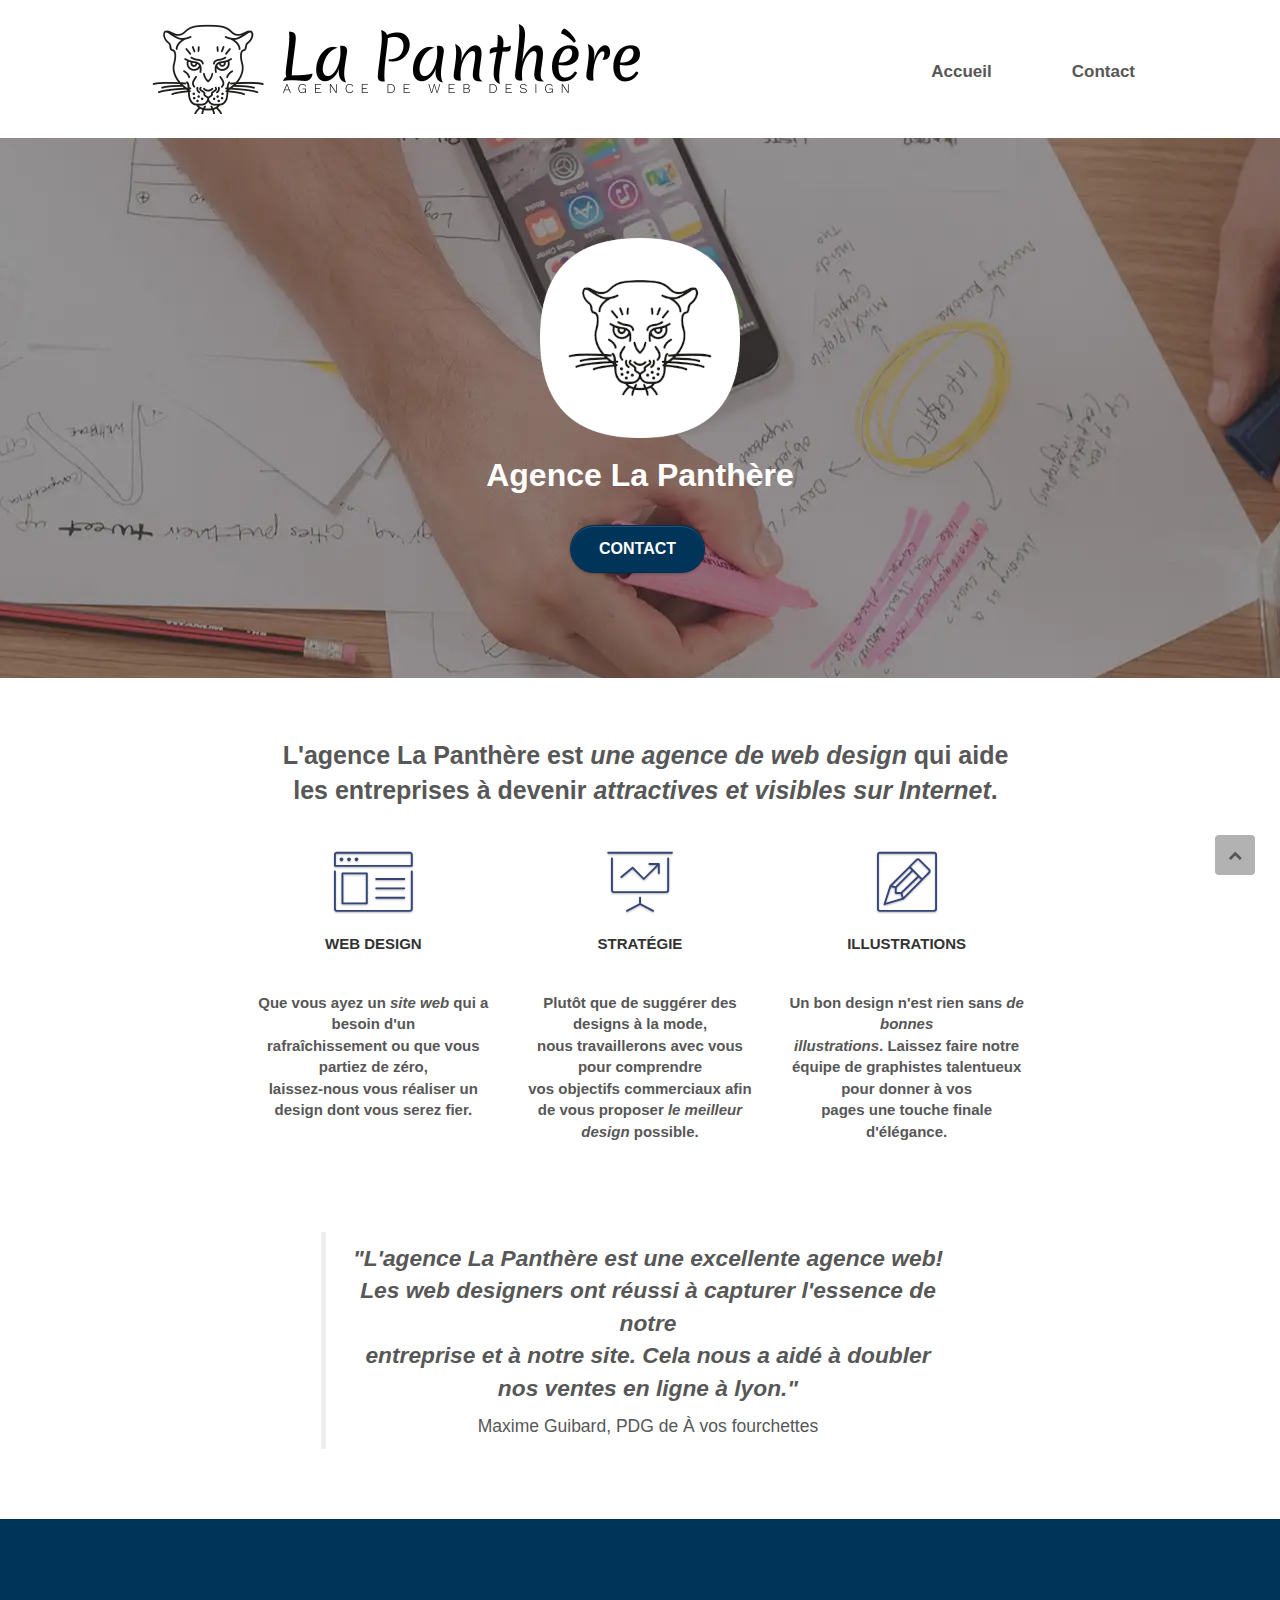
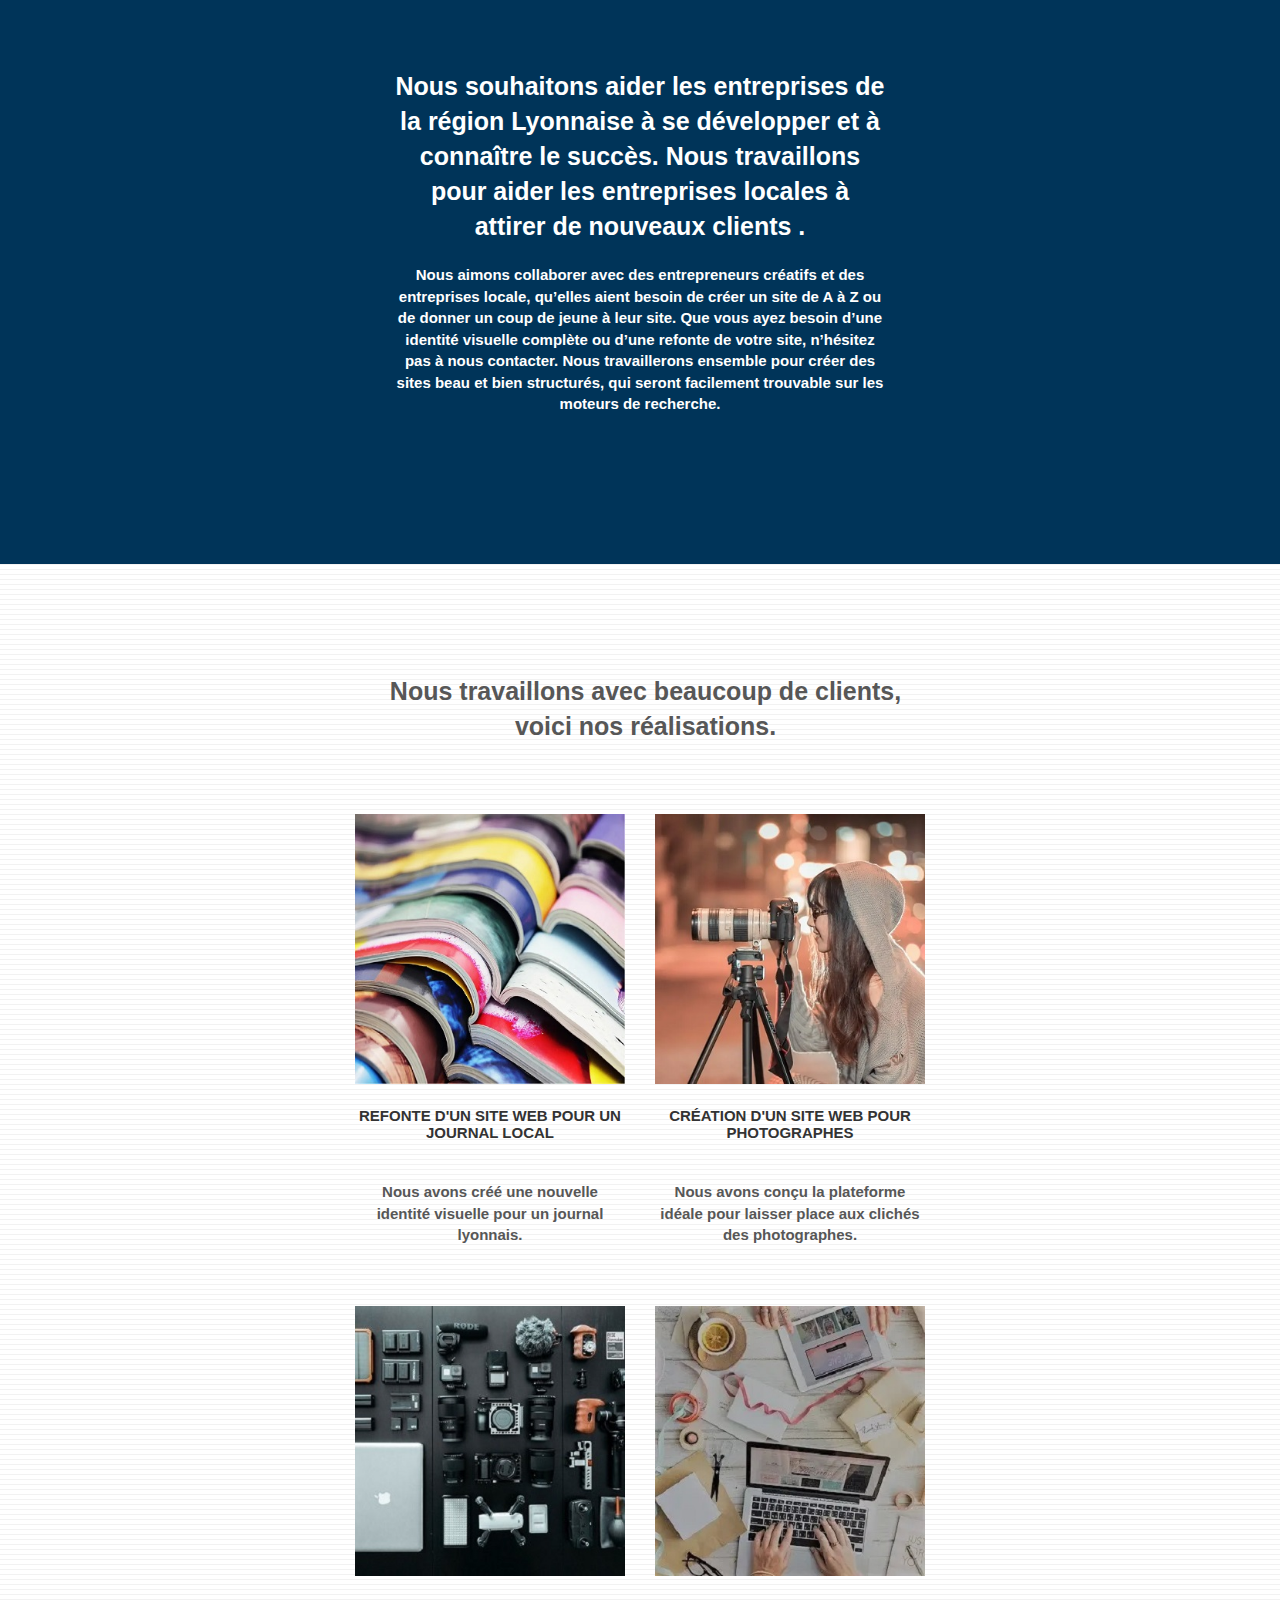
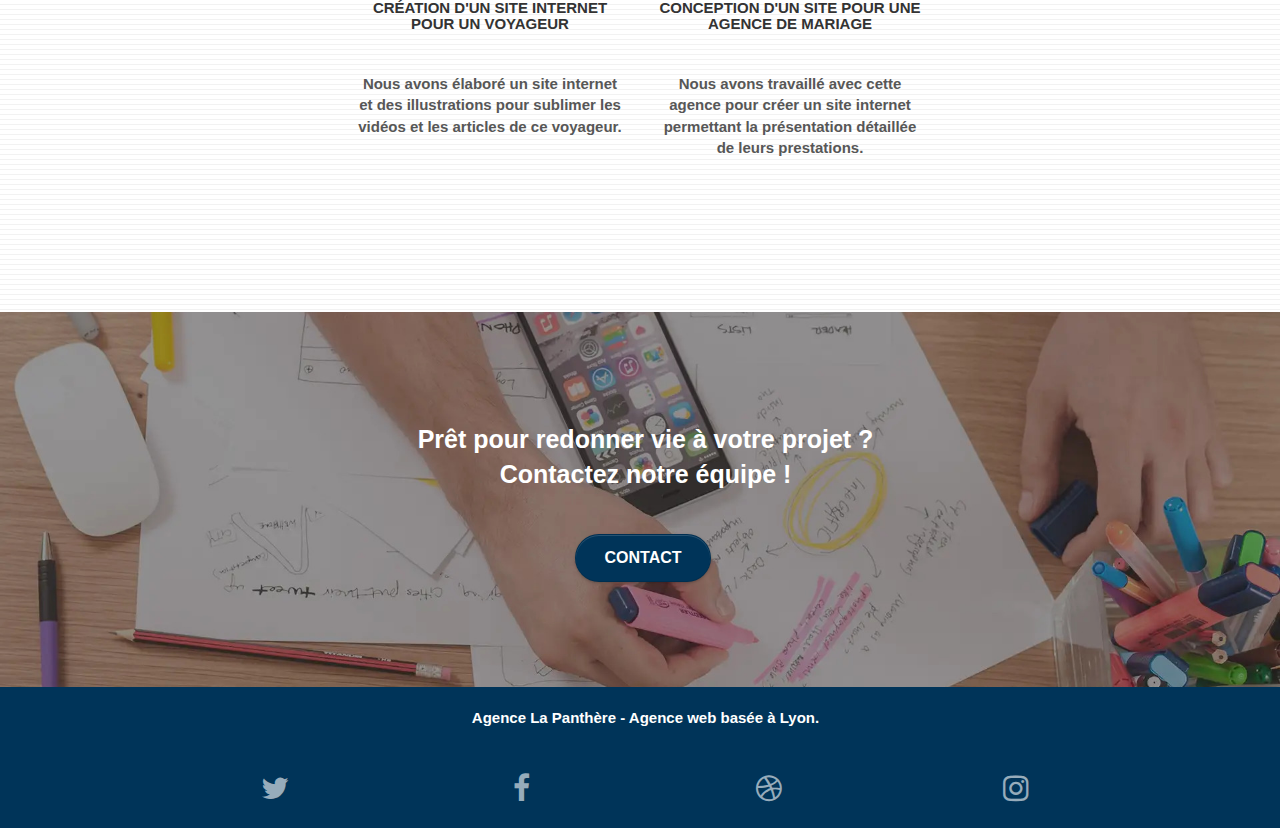
<file: index.html>
<!doctype html>
<html lang="fr">
<!-- modified: "default"->"fr" -->
<head>
    <meta charset="utf-8">
    <meta name="robots" content="index, follow" />
    <!--adding meta tag "robots"-->
    <meta name="description" content="La Panthère Agence, communication seo et création site internet responsive à Lyon. Démarquez vous avec une communications digitale différente mais réussi/">
    <meta name="viewport" content="width=device-width, initial-scale=1.0, viewport-fit=cover"/>
    <link rel="shortcut icon" type="image/png" href="favicon.jpg"/>
    
	<link rel="canonical" href="https://zaynakaadan.github.io/zaynakaadan_04_01032022/index.html" />
	<!--adding link canonical-->
	<link rel="stylesheet" type="text/css" href="./css/bootstrap.css"/>
	<link rel="stylesheet" type="text/css" href="style.css"/>
	<link rel="stylesheet" type="text/css" href="./css/font-awesome.css"/>
	<link rel="stylesheet" type="text/css" href="./css/et-line.css"/>
	
    
	<script src="./js/jquery-2.1.0.js"></script>
	<script src="./js/bootstrap.js"></script>
	<script src="./js/blocs.js"></script>
	<script src="./js/jquery.touchSwipe.js" defer></script>
	<script src="./js/gmaps.js"></script>

    <title>La Panthère Agence - Entreprise de web design à Lyon</title>
    <!--modifing the page title-->
    
<!-- Analytics -->
 
<!-- Analytics END -->
    
</head>
<body>
<!-- Principal conteneur -->
<div class="page-container">
    
<!-- Header -->
<header class="bloc bgc-white l-bloc " id="bloc-0">
	<div class="container bloc-sm">

		<nav class="navbar row">
			<div class="navbar-header">
				<a class="navbar-brand" href="index.html"><img src="img/agence-la-panthere-monochrome.png" alt="Logo de la panthere agence, agence de web design à Lyon" title="Retour à l'accueil" /></a>
				<button id="nav-toggle" type="button" class="ui-navbar-toggle navbar-toggle" data-toggle="collapse" data-target=".navbar-1">
					<span class="sr-only">Toggle navigation</span><span class="icon-bar"></span><span class="icon-bar"></span><span class="icon-bar"></span>
				</button>
			</div>
			<div class="collapse navbar-collapse navbar-1 special-dropdown-nav">
				<ul class="site-navigation nav navbar-nav">
					<li>
						<a href="index.html" aria-label="page d'accueil" >Accueil</a>
					</li>
					<li>
					
					
						<a href="contact.html" aria-label="page contact">Contact</a>
					</li>
				</ul>
			</div>
		</nav>
	</div>
</header>
<!-- bloc-0 END -->

<!-- Section presentation -->
<section class="bloc bgc-dark-slate-blue bg-banniere d-bloc bg-t-edge bloc-bg-texture texture-paper b-parallax" id="bloc-1-hero">
	<div class="container bloc-lg">
		<div class="row tight-width-whitespace">
			<div class="col-sm-12">
				<img src="img/logo.png" class="center-block image-resize-mode"  alt="Logo de La Panthère agence" />
				<h1 class="text-center hero-bloc-text tc-white ">
					Agence La Panthère
				</h1>
				<div class="text-center">
					<a href="contact.html" aria-label="rejoindre la page contact" class="btn btn-lg btn-clean btn-rd cta-hero btn-atomic-tangerine" id="cta-hero">Contact</a>
				</div>
			</div>
		</div>
	</div>
</section>
<!-- section presentation END -->

<!-- Section services -->
<section class="bloc bgc-white l-bloc" id="bloc-2-services">
	<div class="container bloc-md">
		<div class="row">
			<div class="col-sm-12 text-center">
				<h2 class="mg-md text-center" >L'agence La Panthère est<em> une agence de web design</em> qui aide<br> les entreprises à devenir <em>attractives et visibles sur Internet</em>.</h2>
			</div>
		</div>
		<div class="row voffset-lg med-width-whitespace">
			<div class="col-sm-4">
				<div class="text-center">
					<span class="et-icon-browser sm-shadow icon-dark-slate-blue icons icon-lg"></span>
				</div>
				<h3 class="mg-md text-center">
					Web design
				</h3>
				<p class="text-center ">
					Que vous ayez un<em> site web </em>qui a besoin d'un<br> rafraîchissement ou que vous partiez de zéro,<br> laissez-nous vous réaliser un design dont vous serez fier.
				</p>
			</div>
			<div class="col-sm-4">
				<div class="text-center">
					<span class="et-icon-presentation sm-shadow icon-dark-slate-blue icons icon-lg"></span>
				</div>
				<h3 class="mg-md text-center">
					Stratégie
				</h3>
				<p class="text-center ">
					Plutôt que de suggérer des designs à la mode,<br> nous travaillerons avec vous pour comprendre<br> vos objectifs commerciaux afin de vous proposer<em> le meilleur design</em> possible.
				</p>
			</div>
			<div class="col-sm-4">
				<div class="text-center">
					<span class="et-icon-edit sm-shadow icon-dark-slate-blue icons icon-lg"></span>
				</div>
				<h3 class="mg-md text-center">
					Illustrations
				</h3>
				<p class="text-center ">
					Un bon design n'est rien sans<em> de bonnes<br> illustrations</em>. Laissez faire notre équipe de graphistes talentueux pour donner à vos<br> pages une touche finale d'élégance.
				</p>
			</div>
		</div>
		<div class="row voffset-lg voffset">
			<div class="col-xs-12 col-md-8 col-md-offset-2 text-center">
				<blockquote> 
					<!--Modification:Citation en image-blockquote-->
					<p id="citation-text">
						"L'agence La Panthère est une excellente agence web! Les web designers ont réussi à capturer l'essence de notre <br>entreprise et à notre site. Cela nous a aidé à doubler nos ventes en ligne à lyon."
					</p>
					<cite id="citation-auteur">Maxime Guibard, PDG de À vos fourchettes</cite>
				</blockquote>

			</div>
		</div>
	</div>
</section>
<!-- section services END -->

<!-- Section Description -->
<section class="bloc tc-white bgc-atomic-tangerine bg-presentation d-bloc bloc-bg-texture texture-paper b-parallax" id="bloc-3-what-i-do">
	<div class="container bloc-lg">
		<div class="row tight-width-whitespace black-background">
			<div class="col-sm-12">
				<h2 class="mg-md text-center tc-white">
					Nous souhaitons aider les entreprises de la région Lyonnaise à se développer et à connaître le succès. Nous travaillons pour aider les entreprises locales à attirer de nouveaux clients .<br>
				</h2>
				<p class="text-center white">
					Nous aimons collaborer avec des entrepreneurs créatifs et des entreprises locale, qu’elles aient besoin de créer un site de A à Z ou de donner un coup de jeune à leur site. Que vous ayez besoin d’une identité visuelle complète ou d’une refonte de votre site, n’hésitez pas à nous contacter. Nous travaillerons ensemble pour créer des sites beau et bien structurés, qui seront facilement trouvable sur les moteurs de recherche.
				</p>
			</div>
		</div>
	</div>
</section>
<!-- Section Description END -->

<!--section portfolio -->
<section class="bloc bgc-white bg-lines-h2-bg bg-repeat l-bloc" id="bloc-4-portfolio">
	<div class="container bloc-lg">
		<div class="row">
			<div class="col-sm-12 text-center">
				<h2 class="mg-md text-center">
					Nous travaillons avec beaucoup de clients,<br> voici nos réalisations.
				</h2>
			</div>
		</div>
		<div class="row tight-width-whitespace portfolio-row">
			<div class="col-sm-6">
				<a href="#" data-lightbox="img/1.jpg" data-gallery-id="gallery-1" data-caption="Refonte d'un site web pour un journal local" data-frame="snapshot-lb"><img src="img/1.jpg" alt="Refonte d'un site web pour un journal local" title="image refonte web" class="img-responsive portfolio-thumb" /></a>
				<h3 class="mg-md text-center">
					Refonte d'un site web pour un journal local
				</h3>
				<p class="text-center">
					Nous avons créé une nouvelle identité visuelle pour un journal lyonnais.
				</p>
			</div>
			<div class="col-sm-6">
				<a href="#" data-lightbox="img/2.jpg" data-gallery-id="gallery-1" data-caption="Création d'un site web pour photographes" data-frame="snapshot-lb"><img src="img/2.jpg" class="img-responsive portfolio-thumb" alt="Création d'un site web pour photographes" title="image creation site web" /></a>
				<h3 class="mg-md text-center">
					Création d'un site web pour photographes
				</h3>
				<p class="text-center">
					Nous avons conçu la plateforme idéale pour laisser place aux clichés des photographes.
				</p>
			</div>
		</div>
		<div class="row tight-width-whitespace portfolio-row">
			<div class="col-sm-6">
				<a href="#" data-lightbox="img/3.jpg" data-gallery-id="gallery-1" data-caption="Création d'un site internet pour un voyageur" data-frame="snapshot-lb"><img src="img/3.jpg" class="img-responsive portfolio-thumb" alt="Création d'un site web pour voyageur" title="image creation site voyageur"/></a>
				<h3 class="mg-md text-center">
					Création d'un site internet pour un voyageur
				</h3>
				<p class="text-center">
					Nous avons élaboré un site internet et des illustrations pour sublimer les vidéos et les articles de ce voyageur.
				</p>
			</div>
			<div class="col-sm-6">
				<a href="#" data-lightbox="img/4.jpg" data-gallery-id="gallery-1" data-caption="Conception d'un site pour une agence de mariage" data-frame="snapshot-lb"><img src="img/4.jpg" class="img-responsive portfolio-thumb" alt="Création d'un site web pour agence de mariage" title="image conception site"/></a>
				<h3 class="mg-md text-center">
					Conception d'un site pour une agence de mariage
				</h3>
				<p class="text-center">
					Nous avons travaillé avec cette agence pour créer un site internet permettant la présentation détaillée de leurs prestations.
				</p>
			</div>
		</div>
	</div>
</section>
<!-- section portfolio END -->

<!-- section Contact -->
<section class="bloc bgc-dark-slate-blue bg-banniere d-bloc bloc-bg-texture texture-paper" id="bloc-5-cta">
	<div class="container bloc-lg">
		<div class="row">
			<h2 class="mg-md text-center tc-white">
				Prêt pour redonner vie à votre projet ?<br>Contactez notre équipe !
			</h2>
			<div class="col-sm-12 text-center">
				<a href="contact.html" class="btn btn-atomic-tangerine btn-clean btn-rd btn-lg cta-hero" aria-label="Aller sur la page Contact">Contact</a>
			</div>
		</div>
	</div>
</section>
<!-- section Contact END -->
<!-- ScrollToTop Button -->
<a href="#" aria-label="scroll" class="bloc-button btn btn-d scrollToTop showScrollTop" onclick="scrollToTarget('1')"><span class="fa fa-chevron-up"></span></a>
<!-- ScrollToTop Button END-->
<!-- Footer - bloc-8 -->
<footer class="bloc bgc-atomic-tangerine d-bloc" id="bloc-8">
	<div class="container bloc-sm">
		<div class="row">
			<div class="col-sm-12">
				<p class="text-center white">
					Agence La Panthère - Agence web basée à Lyon.<br>
				</p>
				<div class="row row-no-gutters social-content">
					<div class="col-sm-3">
						<div class="text-center">
							<a class="social" aria-label="Lien vers Twitter" href="https://twitter.com/?lang=fr"><i class="fa fa-twitter icon-md"></i></a>
						</div>
					</div>
					<div class="col-sm-3">
						<div class="text-center">
							<a class="social" aria-label="Lien vers Facebook" href="https://www.facebook.com/"><i class="fa fa-facebook icon-md"></i></a>
						</div>
					</div>
					<div class="col-sm-3">
						<div class="text-center">
							<a class="social" aria-label="Lien vers Dribble" href="https://dribbble.com/"><i class="fa fa-dribbble icon-md"></i></a>
						</div>
					</div>
					<div class="col-sm-3">
						<div class="text-center">
							<a class="social" aria-label="Lien vers Instagram" href="https://www.instagram.com/?hl=fr"><i class="fa fa-instagram icon-md"></i></a>
						</div>
					</div>
				</div>
			</div>
		</div>
	</div>
</footer>
<!-- Footer - bloc-8 END -->

</div>
<!-- Principal conteneur END -->
    

</body>
</html>
</file>
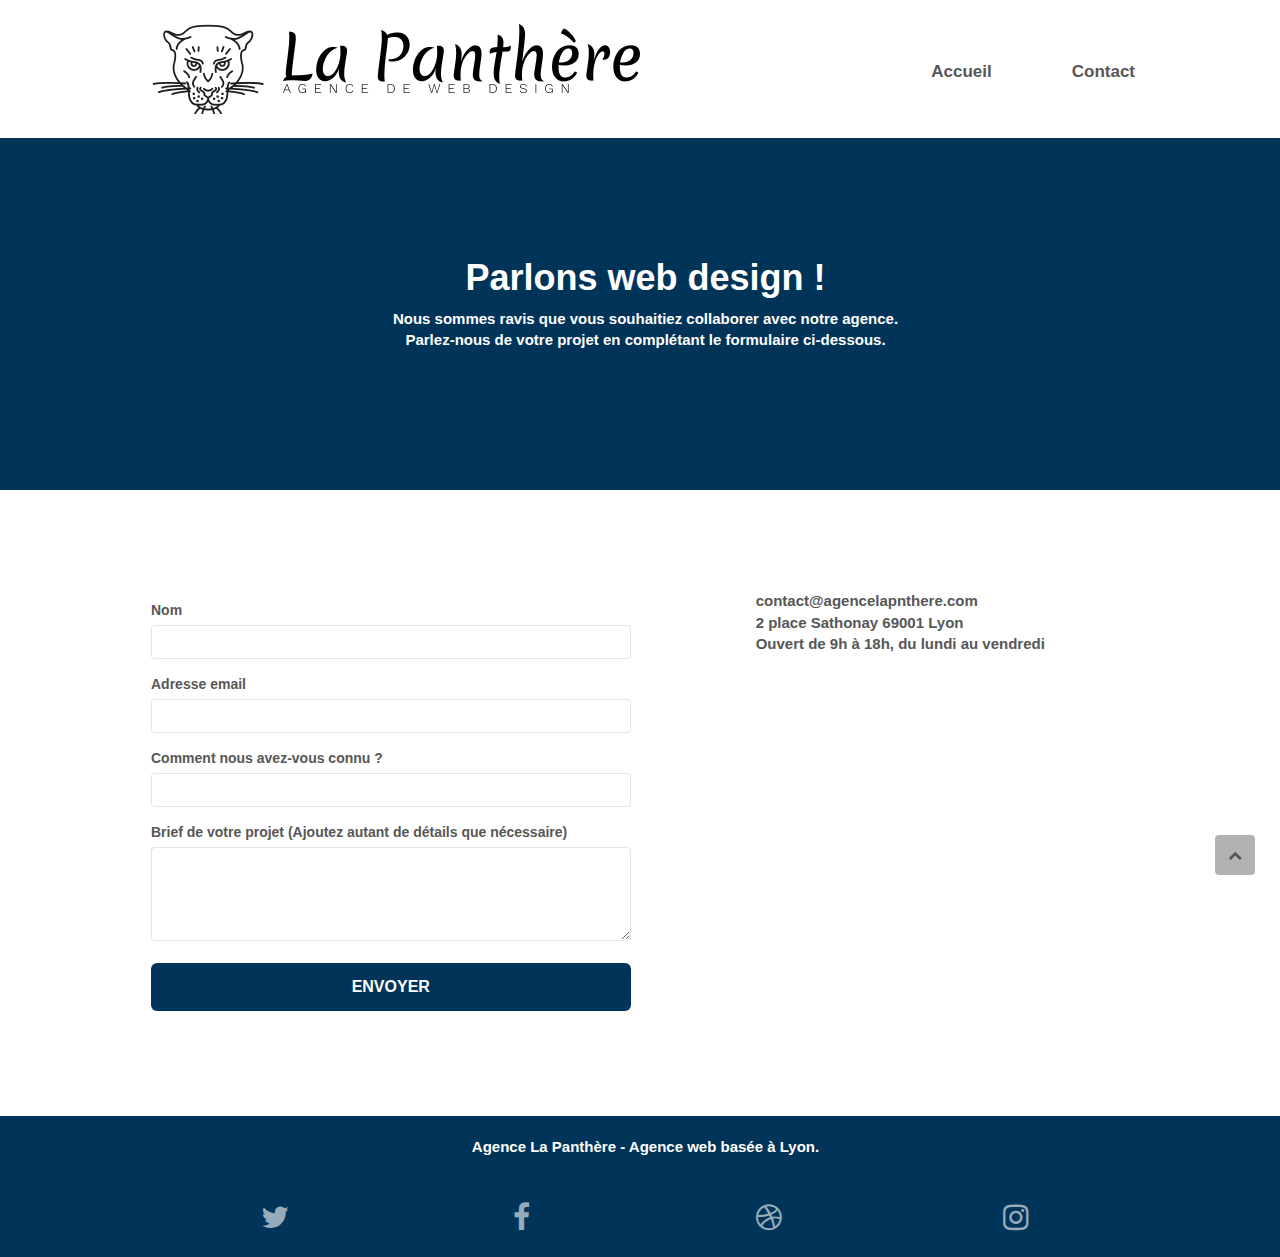
<file: contact.html>
<!doctype html>
<html lang="fr">
<head>
    <meta charset="utf-8">
    <meta name="robots" content="index, follow" />
    <!--adding meta tag "robots"-->
    <meta name="description" content="Agence La Panthère, pour toute question sur notre agence ou devis pour une refonte web design de votre site, contactez-nous et retrouvez-nous sur vos réseaux sociaux favoris.">
    <meta name="viewport" content="width=device-width, initial-scale=1.0, viewport-fit=cover"/>
    <link rel="shortcut icon" type="image/png" href="favicon.jpg">
    
	<link rel="canonical" href="https://zaynakaadan.github.io/zaynakaadan_04_01032022/index.html" />
	<!--adding link canonical-->
	<link rel="stylesheet" type="text/css" href="./css/bootstrap.css"/>
	<link rel="stylesheet" type="text/css" href="style.css"/>
	<link rel="stylesheet" type="text/css" href="./css/font-awesome.css"/>
	<link rel="stylesheet" type="text/css" href="./css/et-line.css"/>
	
    
	<script src="./js/jquery-2.1.0.js"></script>
	<script src="./js/bootstrap.js"></script>
	<script src="./js/blocs.js"></script>
	<script src="./js/jqBootstrapValidation.js"></script>
	<script src="./js/formHandler.js"></script>
    <title>Agence La Panthère - Contact</title>

    
<!-- Analytics -->
 
<!-- Analytics END -->
    
</head>
<body>
<!-- Principal conteneur -->
<div class="page-container">
    
<!-- Header -->
<header class="bloc bgc-white l-bloc " id="bloc-0">
	<div class="container bloc-sm">
		<nav class="navbar row">
			<div class="navbar-header">
				<a class="navbar-brand" href="index.html"><img src="img/agence-la-panthere-monochrome.png" alt="Logo de la Panthère agence, agence de web design à Lyon" title="Retour à l'accueil" ></a>
				<button id="nav-toggle" type="button" class="ui-navbar-toggle navbar-toggle" data-toggle="collapse" data-target=".navbar-1">
					<span class="sr-only">Toggle navigation</span><span class="icon-bar"></span><span class="icon-bar"></span><span class="icon-bar"></span>
				</button>
			</div>
			<div class="collapse navbar-collapse navbar-1 special-dropdown-nav">
				<ul class="site-navigation nav navbar-nav">
					<li>
						<a href="index.html" aria-label="lien vers la page d'accueil" title="page d'accueil" >Accueil</a>
					</li>
					<li>
						<a href="contact.html" aria-label="lien vers la page de contact" title="page de contact">Contact</a>
					</li>
					
				</ul>
			</div>
		</nav>
	</div>
</header>
<!-- Header END -->

<!-- Section contact -->
<div class="bloc bg-dots-bg bg-repeat bgc-atomic-tangerine d-bloc bloc-bg-texture texture-paper" id="bloc-6">
	<div class="container bloc-lg">
		<div class="row">
			<div class="col-sm-12">
				<h1 class="text-center hero-bloc-text tc-white">
					Parlons web design !
				</h1>
				<p class="text-center mg-lg tc-white">
					Nous sommes ravis que vous souhaitiez collaborer avec notre agence.<br>
					Parlez-nous de votre projet en complétant le formulaire ci-dessous.
				</p>
			</div>
		</div>
	</div>
</div>
<!-- Section contact END -->

<!--Section Formulaire -->
<div class="bloc bgc-white l-bloc" id="bloc-7">
	<div class="container bloc-lg">
		
		<div class="row">
			<div class="col-sm-6">
				<form id="form_1" novalidate> 
					<div class="form-group" role="group" aria-labelledby="coordonnees" >
						<p id="coordonnees"></p>
						<label for ="name">
							Nom
						</label>
						<input id="name" class="form-control" aria-required="true" aria-label="entrez votre nom" />
					</div>
					<div class="form-group">
						<label for="email">
							Adresse email
						</label>
						<input id="email" class="form-control" type="email" aria-required="true" aria-label="entrez votre email" />
					</div>
					<div class="form-group">
						<label for="input_504">
							Comment nous avez-vous connu ?
						</label>
						<input class="form-control" type="text" aria-required="true" aria-label="indiquez comment vous nous avez connu" id="input_504" />
					</div>
					<div class="form-group">
						<label for="message">
							Brief de votre projet (Ajoutez autant de détails que nécessaire)<br>
						</label><textarea id="message" class="form-control" rows="4" cols="50" aria-required="true" aria-label="decrivez nous votre projet en détail"></textarea>
					</div> 
					<button class="bloc-button btn btn-lg btn-block cta-hero btn-atomic-tangerine" aria-label="envoyez votre message" type="submit">
						Envoyer
					</button>
				</form>
			</div>
			<div class="col-sm-6 right-column">
				<p>
				<a href="mailto:contact@agencelapanthere.com" aria-label="contacter l'agence par email">contact@agencelapnthere.com</a><br>2 place Sathonay 69001 Lyon<br>Ouvert de 9h à 18h, du lundi au vendredi<br>
				
			</p>
		</div>
	</div>
</div>
</div>	
<!-- bloc-7 END -->

<!-- ScrollToTop Button -->
<a href="#" aria-label="scroll" class="bloc-button btn btn-d scrollToTop showScrollTop" onclick="scrollToTarget('1')"><span class="fa fa-chevron-up"></span></a>
<!-- ScrollToTop Button END-->


<!-- Footer - bloc-8 -->
<footer class="bloc bgc-atomic-tangerine d-bloc" id="bloc-8">
	<div class="container bloc-sm">
		<div class="row">
			<div class="col-sm-12">
				<p class="text-center white">
					Agence La Panthère - Agence web basée à Lyon.<br>
				</p>
				<div class="row row-no-gutters social-content">
					<div class="col-sm-3">
						<div class="text-center">
							<a class="social" aria-label="lien vers Twitter" href="https://twitter.com/?lang=fr"><i class="fa fa-twitter icon-md"></i></a>
						</div>
					</div>
					<div class="col-sm-3">
						<div class="text-center">
							<a class="social" aria-label="lien vers Facebook" href="https://www.facebook.com/"><i class="fa fa-facebook icon-md"></i></a>
						</div>
					</div>
					<div class="col-sm-3">
						<div class="text-center">
							<a class="social" aria-label="lien vers Dribble" href="https://dribbble.com/"><i class="fa fa-dribbble icon-md"></i></a>
						</div>
					</div>
					<div class="col-sm-3">
						<div class="text-center">
							<a class="social" aria-label="lien vers Instagram" href="https://www.instagram.com/?hl=fr"><i class="fa fa-instagram icon-md"></i></a>
						</div>
					</div>
				</div>
			</div>
		</div>
	</div>
</footer>
<!-- Footer - bloc-8 END -->


<!-- Principal conteneur END -->
    
</div>
</body>
</html>
</file>
<file: style.css>
body {
    margin: 0;
    padding: 0;
    background: #FFF;
    overflow-x: hidden;
    -webkit-font-smoothing: antialiased;
    -moz-osx-font-smoothing: grayscale;
}

a,
button {
    transition: all .3s ease-in-out;
    outline: none!important;
}

a:hover {
    text-decoration: none;
    cursor: pointer;
}

#page-loading-blocs-notifaction {
    position: fixed;
    top: 0;
    bottom: 0;
    width: 100%;
    z-index: 100000;
    background: #FFFFFF url("img/pageload-spinner.gif") no-repeat center center;
}

.bloc {
    width: 100%;
    clear: both;
    background: 50% 50% no-repeat;
    padding: 0 50px;
    -webkit-background-size: cover;
    -moz-background-size: cover;
    -o-background-size: cover;
    background-size: cover;
    position: relative;
}

.bloc .container {
    padding-left: 0;
    padding-right: 0;
}

.bloc-lg {
    padding: 100px 50px;
}

.bloc-md {
    padding: 50px;
}

.bloc-sm {
    padding: 20px 50px;
}

.bg-center,
.bg-l-edge,
.bg-r-edge,
.bg-t-edge,
.bg-b-edge,
.bg-tl-edge,
.bg-bl-edge,
.bg-tr-edge,
.bg-br-edge,
.bg-repeat {
    -webkit-background-size: auto!important;
    -moz-background-size: auto!important;
    -o-background-size: auto!important;
    background-size: auto!important;
}

.bg-repeat {
    background: repeat;
}

.bg-t-edge {
    background: top no-repeat;
}

.bloc-bg-texture::before {
    content: "";
    background-size: 2px 2px;
    position: absolute;
    top: 0;
    bottom: 0;
    left: 0;
    right: 0;
}

.texture-paper::before {
    
    background-size: 280px 280px;
}

.b-parallax {
    background-attachment: fixed;
}

.d-bloc {
    color: rgba(255, 255, 255, .7);
}

.d-bloc button:hover {
    color: rgba(255, 255, 255, .9);
}

.d-bloc .icon-round,
.d-bloc .icon-square,
.d-bloc .icon-rounded,
.d-bloc .icon-semi-rounded-a,
.d-bloc .icon-semi-rounded-b {
    border-color: rgba(255, 255, 255, .9);
}

.d-bloc .divider-h span {
    border-color: rgba(255, 255, 255, .2);
}

.d-bloc .a-btn,
.d-bloc .navbar a,
.d-bloc .navbar-brand,
.d-bloc a .icon-sm,
.d-bloc a .icon-md,
.d-bloc a .icon-lg,
.d-bloc a .icon-xl,
.d-bloc h1 a,
.d-bloc h2 a,
.d-bloc h3 a,
.d-bloc h4 a,
.d-bloc h5 a,
.d-bloc h6 a,
.d-bloc p a {
    color: rgba(255, 255, 255, .6);
}

.d-bloc .a-btn:hover,
.d-bloc .navbar a:hover,
.d-bloc .navbar-brand:hover,
.d-bloc a:hover .icon-sm,
.d-bloc a:hover .icon-md,
.d-bloc a:hover .icon-lg,
.d-bloc a:hover .icon-xl,
.d-bloc h1 a:hover,
.d-bloc h2 a:hover,
.d-bloc h3 a:hover,
.d-bloc h4 a:hover,
.d-bloc h5 a:hover,
.d-bloc h6 a:hover,
.d-bloc p a:hover {
    color: rgba(255, 255, 255, 1);
}

.d-bloc .navbar-toggle .icon-bar {
    background: rgba(255, 255, 255, 1);
}

.d-bloc .btn-wire,
.d-bloc .btn-wire:hover {
    color: rgba(255, 255, 255, 1);
    border-color: rgba(255, 255, 255, 1);
}

.d-bloc .panel {
    color: rgba(0, 0, 0, .5);
}

.d-bloc .panel button:hover {
    color: rgba(0, 0, 0, .7);
}

.d-bloc .panel icon {
    border-color: rgba(0, 0, 0, .7);
}

.d-bloc .panel .divider-h span {
    border-color: rgba(0, 0, 0, .1);
}

.d-bloc .panel .a-btn {
    color: rgba(0, 0, 0, .6);
}

.d-bloc .panel .a-btn:hover {
    color: rgba(0, 0, 0, 1);
}

.d-bloc .panel .btn-wire,
.d-bloc .panel .btn-wire:hover {
    color: rgba(0, 0, 0, .7);
    border-color: rgba(0, 0, 0, .3);
}

.d-bloc .panel,
.l-bloc {
    color: rgba(0, 0, 0, .5);
}

.d-bloc .panel button:hover,
.l-bloc button:hover {
    color: rgba(0, 0, 0, .7);
}

.l-bloc .icon-round,
.l-bloc .icon-square,
.l-bloc .icon-rounded,
.l-bloc .icon-semi-rounded-a,
.l-bloc .icon-semi-rounded-b {
    border-color: rgba(0, 0, 0, .7);
}

.d-bloc .panel .divider-h span,
.l-bloc .divider-h span {
    border-color: rgba(0, 0, 0, .1);
}

.d-bloc .panel .a-btn,
.l-bloc .a-btn,
.l-bloc .navbar a,
.l-bloc .navbar-brand,
.l-bloc a .icon-sm,
.l-bloc a .icon-md,
.l-bloc a .icon-lg,
.l-bloc a .icon-xl,
.l-bloc h1 a,
.l-bloc h2 a,
.l-bloc h3 a,
.l-bloc h4 a,
.l-bloc h5 a,
.l-bloc h6 a,
.l-bloc p a {
    color: rgba(0, 0, 0, .6);
}

.d-bloc .panel .a-btn:hover,
.l-bloc .a-btn:hover,
.l-bloc .navbar a:hover,
.l-bloc .navbar-brand:hover,
.l-bloc a:hover .icon-sm,
.l-bloc a:hover .icon-md,
.l-bloc a:hover .icon-lg,
.l-bloc a:hover .icon-xl,
.l-bloc h1 a:hover,
.l-bloc h2 a:hover,
.l-bloc h3 a:hover,
.l-bloc h4 a:hover,
.l-bloc h5 a:hover,
.l-bloc h6 a:hover,
.l-bloc p a:hover {
    color: rgba(0, 0, 0, 1);
}

.l-bloc .navbar-toggle .icon-bar {
    color: rgba(0, 0, 0, .6);
}

.d-bloc .panel .btn-wire,
.d-bloc .panel .btn-wire:hover,
.l-bloc .btn-wire,
.l-bloc .btn-wire:hover {
    color: rgba(0, 0, 0, .7);
    border-color: rgba(0, 0, 0, .3);
}

.voffset {
    margin-top: 30px;
}

.voffset-lg {
    margin-top: 80px;
}
#citation-text{
    font-size: 1.3em;
    font-style: italic;
    color: #575757!important;
    line-height: inherit;
}
#citation-auteur {
    font-size: 1em;
    font-style: normal;
    color: #575757!important;
}
.row-no-gutters {
    margin-right: 0;
    margin-left: 0;
}

.row.row-no-gutters > [class^="col-"],
.row.row-no-gutters > [class*=" col-"] {
    padding-right: 0;
    padding-left: 0;
}

#bloc-1-hero h1 {
    font-size: 32px;
}

.navbar {
    margin-bottom: 0;
    z-index: 1;
}

.navbar-brand {
    height: auto;
    padding: 3px 15px;
    font-size: 25px;
    font-weight: normal;
    font-weight: 600;
    line-height: 44px;
}

.navbar-brand img {
    max-height: 200px;
    margin: 0 5px 0 0;
    display: inline;
}

.navbar-brand img[src$=svg] {
    min-width: 100px;
}

.nav-center .navbar-brand img {
    margin: 0;
}

.navbar .nav {
    padding-top: 2px;
    margin-right: -16px;
    float: right;
    z-index: 1;
}

.nav > li {
    float: left;
    margin-top: 4px;
    font-size: 16px;
}

.navbar-nav .open .dropdown-menu > li > a {
    text-align: inherit;
}

.nav > li a:hover,
.nav > li a:focus {
    background: transparent;
}

.navbar-toggle {
    margin: 10px 10px 0 0;
    border: 0px;
}

.navbar-toggle:hover {
    background: transparent!important;
}

.navbar-toggle .icon-bar {
    background-color: rgba(0, 0, 0, .5);
    width: 26px;
}

.nav-invert .navbar .nav {
    float: left;
}

.nav-invert .navbar-header,
.nav-invert .navbar-brand {
    float: right;
    position: relative;
    z-index: 2;
}

@media (min-width: 768px) {
    .site-navigation {
        position: absolute;
        top: 50%;
        right: 20px;
        transform: translate(0, -50%);
        -webkit-transform: translateY(-50%);
    }
    .nav > li .dropdown-menu a,
    .nav > li .dropdown-menu a:hover {
        color: #484848;
    }
    /*modification*/
    .nav>li {
        font-size:17px;
        padding-left:50px;
    }
    
    .nav-invert .site-navigation {
        left: 0;
        right: 0;
    }
    .nav-center {
        text-align: center;
    }
    .nav-center .navbar-header {
        width: 100%;
    }
    .nav-center .navbar-header,
    .nav-center .navbar-brand,
    .nav-center .nav > li {
        float: none;
        display: inline-block;
    }
    .nav-center .site-navigation {
        position: relative;
        width: 100%;
        right: 0;
        margin-right: 0px;
        margin-top: 20px;
    }
    .nav-center.mini-nav .navbar-toggle {
        float: none;
        margin: 10px auto 0;
    }
}

.nav > li > .dropdown a {
    background: none!important;
    display: block;
    padding: 14px 15px;
}

nav .caret {
    margin: 0 5px;
}

.dropdown-menu .dropdown-menu {
    top: -8px;
    left: 100%;
}

.dropdown-menu .dropmenu-flow-right {
    top: 100%;
    left: 0;
    margin-left: -1px;
    border-top-left-radius: 0;
    border-top-right-radius: 0;
}

.dropdown-menu .dropdown span {
    border: 4px solid black;
    border-top-color: transparent;
    border-right-color: transparent;
    border-bottom-color: transparent;
    margin: 6px -5px 0 0!important;
    float: right;
}

.mg-md {
    margin-top: 10px;
    margin-bottom: 20px;
}

.mg-lg {
    margin-top: 10px;
    margin-bottom: 40px;
}

.btn {
    margin: 0 5px 5px 0;
}

.btn.pull-right {
    margin: 0 0 5px 5px;
}

.btn-d,
.btn-d:hover,
.btn-d:focus {
    color: #FFF;
    background: rgba(0, 0, 0, .3);
}

button {
    outline: none!important;
}

.btn-rd {
    border-radius: 40px;
}

.btn-clean {
    border: 1px solid rgba(0, 0, 0, .08);
    border-bottom-color: rgba(0, 0, 0, .1);
    text-shadow: 0 1px 0 rgba(0, 0, 1, .1);
    box-shadow: 0 1px 3px rgba(0, 0, 1, .25), inset 0 1px 0 0 rgba(255, 255, 255, .15);
}

.icon-md {
    font-size: 30px!important;
}

.icon-lg {
    font-size: 60px!important;
}

.sm-shadow {
    text-shadow: 0 1px 2px rgba(0, 0, 0, .3);
}

.panel-sq,
.panel-sq .panel-heading,
.panel-sq .panel-footer {
    border-radius: 0;
}

.panel-rd {
    border-radius: 30px;
}

.panel-rd .panel-heading {
    border-radius: 29px 29px 0 0;
}

.panel-rd .panel-footer {
    border-radius: 0 0 29px 29px;
}

.form-control {
    border-color: rgba(0, 0, 0, .1);
    box-shadow: none;
}

.scrollToTop {
    width: 40px;
    height: 40px;
    position: fixed;
    bottom: 20px;
    right: 20px;
    opacity: 0;
    z-index: 500;
    transition: all .3s ease-in-out;
}

.scrollToTop span {
    margin-top: 6px;
}

.showScrollTop {
    font-size: 14px;
    opacity: 1;
}

a[data-lightbox] {
    position: relative;
    display: block;
    text-align: center;
}

a[data-lightbox]:hover::before {
    content: "+";
    font-family: "HelveticaNeue-Light", "Helvetica Neue Light", "Helvetica Neue", Helvetica, Arial;
    font-size: 32px;
    width: 50px;
    height: 50px;
    margin-left: -25px;
    border-radius: 50%;
    background: rgba(0, 0, 0, .6);
    color: #FFF;
    font-weight: 100;
    z-index: 1;
    position: absolute;
    top: 50%;
    transform: translateY(-50%);
    -webkit-transform: translateY(-50%);
}

a[data-lightbox]:hover img {
    opacity: 0.6;
    -webkit-animation-fill-mode: none;
    animation-fill-mode: none;
}

#lightbox-modal {
    display: flex;
    align-items: center;
}

#lightbox-modal .modal-dialog {
    width: 90%;
    max-width: 900px;
    margin: 0 auto 0;
}

#lightbox-modal .modal-dialog img {
    max-height: 90vh;
    margin: 0 auto;
}

.lightbox-caption {
    padding: 20px;
    color: #FFF;
    background: rgba(0, 0, 0, .5);
    position: absolute;
    left: 15px;
    right: 15px;
    bottom: 5px;
}

.close-lightbox {
    color: #FFF;
    font-size: 30px;
    position: absolute;
    top: 20px;
    right: 20px;
    z-index: 20;
    background: rgba(0, 0, 0, .5);
    border: none;
    line-height: 30px;
    padding: 0 9px 5px;
    opacity: 0.3;
}

.close-lightbox:hover,
.next-lightbox:hover,
.prev-lightbox:hover {
    opacity: 1.0;
    color: #FFF;
}

.next-lightbox,
.prev-lightbox {
    font-size: 20px;
    color: rgba(255, 255, 255, .9);
    background: rgba(0, 0, 0, .5);
    transition: all .2s ease-in-out;
    position: absolute;
    top: 45%;
    z-index: 1;
    opacity: 0.4;
}

.next-lightbox {
    padding: 6px 8px 1px 13px;
    right: 25px;
}

.prev-lightbox {
    padding: 6px 13px 1px 10px;
    left: 25px;
}

.snapshot-lb .modal-body {
    padding-bottom: 45px;
}

.snapshot-lb .lightbox-caption {
    padding: 0;
    color: rgba(0, 0, 0, .5);
    background: none;
}

h1,
h2,
h3,
h4,
h5,
h6,
p,
label,
.btn,
a {
    font-family: "helvetica";
    font-weight: 600;
    color: #575757!important;
}

.container {
    max-width: 1000px;
}

/*.hero-bloc-text {
    font-size: 38px;
}*/

.hero-bloc-text-sub {
    font-size: 36px;
}

.statement-bloc-text {
    line-height: 26px;
    font-style: italic;
    font-size: 20px;
    text-align: center;
    font-weight: lighter;
    max-width: 520px;
    margin: auto auto auto auto;
}

p {
    font-size: 15px;
}

.tight-width-whitespace {
    max-width: 600px;
    margin: auto auto auto auto;
}

/*.h1 {
    font-size: 20px;
    font-family: "Open Sans";
}*/

.cta-hero {
    margin-top: 22px;
    color: #FFFFFF!important;
    text-transform: uppercase;
    padding: 12px 28px 12px 28px;
    font-size: 16px;
    font-weight: 700;
}

.social-content {
    display: flex;
    justify-content: space-evenly;
    padding: 35px 0;
    width: 100%;
    margin: auto;
    height: 10px;
}

h2 {
    font-size: 25px;
    line-height: 1.4em;
}

h3 {
    padding-bottom: 20px;
    font-size: 15px;
    text-transform: uppercase;
    font-weight: 700;
    color: #333333!important;
}

.med-width-whitespace {
    max-width: 800px;
    margin: auto auto auto auto;
    box-shadow: 0px 0px 0px #000000;
}

h1 {
    color: #FFFFFF!important;
}

h4 {
    color: #333333!important;
}

.icons {
    margin-bottom: 14px;
    margin-top: 24px;
}

.white {
    color: #FFFFFF!important;
}

.portfolio-thumb {
    margin-bottom: 24px;
}

.portfolio-row {
    margin-bottom: 44px;
    margin-top: 50px;
}

/*.avatar {
    box-shadow: 0px 4px 9px rgba(0, 0, 0, 0.3);
}*/

.black-background {
    background-color: #003459;
    padding: 40px 40px 40px 40px;
}

.bold-link {
    font-weight: 900;
    text-decoration: underline!important;
}

.bgc-white {
    background-color: #FFFFFF;
}

.bgc-dark-slate-blue {
    background-color: #364577;
}

.bgc-atomic-tangerine {
    background-color:#003459;
}

.tc-white {
    color: #FFFFFF!important;
}

.btn-atomic-tangerine {
    background: #003459;
    color: #FFFFFF!important;
}

.btn-atomic-tangerine:hover {
    background: #004a80!important;
    color: #FFFFFF!important;
}

.ltc-white {
    color: #FFFFFF!important;
}

.ltc-white:hover {
    color: #cccccc!important;
}

.ltc-atomic-tangerine {
    color: #F3976C!important;
}

.ltc-atomic-tangerine:hover {
    color: #c27956!important;
}

.icon-dark-slate-blue {
    color: #364577!important;
    border-color: #364577!important;
}

.bg-dots-bg {
    background-image: url("img/dots-bg.png");
}

.bg-lines-h2-bg {
    background-image: url("img/lines-h2-bg.png");
}

.bg-banniere {
    background-image: url("img/agence-la-panthere.jpg");
}

.bg-presentation {
    background-image: url("img/image-de-presentation.jpg");
}
.right-column {
    display: flex;
    justify-content: center;
    margin: auto;
}

@media (max-width: 1024px) {
    .bloc {
        padding-left: 20px;
        padding-right: 20px;
    }
    .bloc.full-width-bloc,
    .bloc-tile-2.full-width-bloc .container,
    .bloc-tile-3.full-width-bloc .container,
    .bloc-tile-4.full-width-bloc .container {
        padding-left: 0;
        padding-right: 0;
    }
}

@media (max-width: 992px) and (min-width: 768px) {
    .navbar .nav {
        max-width: 80%
    }
    .nav-center.navbar .nav {
        max-width: 100%
    }
}

@media only screen and (min-width: 768px) and (max-width: 1024px) and (orientation: landscape) {
    .b-parallax {
        background-attachment: scroll;
    }
}

@media only screen and (min-width: 1024px) and (max-width: 1366px) and (-webkit-pixel-ratio: 1.5) {
    .b-parallax {
        background-attachment: scroll;
    }
}

@media (max-width: 991px) {
    .container {
        width: 100%;
    }
    .b-parallax {
        background-attachment: scroll;
    }
    .page-container,
    #hero-bloc {
        overflow-x: hidden;
        position: relative;
    }
    .bloc {
        padding-left: 20px;
        padding-right:20px;
    }
    .bloc-group,
    .bloc-group .bloc {
        display: block;
        width: 100%;
    }
    .bloc-fill-screen .fill-bloc-top-edge,
    .bloc-fill-screen .fill-bloc-bottom-edge {
        padding: 0 20px;
        padding-left: 20px;
        padding-right: 20px;
    }
}

@media (max-width: 767px) {
    .page-container {
        overflow-x: hidden;
        position: relative;
    }
    h1,
    h2,
    h3,
    h4,
    h5,
    h6,
    p,
    #disqus_thread {
        padding-left: 10px!important;
        padding-right: 10px!important;
    }
    .b-parallax {
        background-attachment: scroll;
    }
    .navbar .nav {
        padding-top: 0;
        border-top: 1px solid rgba(0, 0, 0, .2);
        float: none!important;
    }
    .navbar.row {
        margin-left: 0;
        margin-right: 0;
    }
    .site-navigation {
        position: inherit;
        transform: none;
        -webkit-transform: none;
        -ms-transform: none;
    }
    .nav > li {
        margin-top: 0;
        border-bottom: 1px solid rgba(0, 0, 0, .1);
        background: rgba(0, 0, 0, .05);
        text-align: left;
        padding-left: 15px;
        width: 100%;
    }
    .nav > li:hover {
        background: rgba(0, 0, 0, .08);
    }
    .dropdown .dropdown a .caret {
        float: none;
        margin: 5px 0 0 10px!important;
        border: 4px solid black;
        border-bottom-color: transparent;
        border-right-color: transparent;
        border-left-color: transparent;
    }
    #hero-bloc .navbar .nav {
        background: rgba(0, 0, 0, .8);
    }
    #hero-bloc .navbar .nav a {
        color: rgba(255, 255, 255, .6);
    }
    .hero {
        padding: 50px 0;
    }
    .hero-nav {
        left: -1px;
        right: -1px;
    }
    .navbar-collapse {
        padding: 0;
        overflow-x: hidden;
        -webkit-box-shadow: none;
        box-shadow: none;
    }
    .navbar-brand img {
        max-height: 40px;
        width: auto;
    }
    .nav-invert .navbar-header {
        float: none;
        width: 100%;
    }
    .nav-invert .navbar-toggle {
        float: left;
        margin-left: 10px;
    }
    .bloc {
        padding-left: 0;
        padding-right: 0;
    }
    .bloc-xxl,
    .bloc-xl,
    .bloc-lg {
        padding: 40px 0;
    }
    .bloc-sm,
    .bloc-md {
        padding-left: 0;
        padding-right: 0;
    }
    .bloc-tile-2 .container,
    .bloc-tile-3 .container,
    .bloc-tile-4 .container,
    .bloc-fill-screen .fill-bloc-top-edge,
    .bloc-fill-screen .fill-bloc-bottom-edge {
        padding-left: 0;
        padding-right: 0;
    }
    .a-block {
        padding: 0 10px;
    }
    .btn-dwn {
        display: none;
    }
    .voffset {
        margin-top: 5px;
    }
    .voffset-md {
        margin-top: 20px;
    }
    .voffset-lg {
        margin-top: 30px;
    }
    #form_1 {
        padding: 8px;
    }
    .close-lightbox {
        display: inline-block;
    }
    .blocsapp-device-iphone5 {
        background-size: 216px 425px;
        padding-top: 60px;
        width: 216px;
        height: 425px;
    }
    .blocsapp-device-iphone5 img {
        width: 180px;
        height: 320px;
    }
    .bloc-mob-center-text {
        text-align: center;
    }
    
}

@media (max-width: 400px) {
    .bloc {
        padding-left: 0;
        padding-right: 0;
    }
}

@media (max-width: 307px){
.navbar-brand img {
    width: 180px;
}

}
</file>
<file: css/et-line.css>
@font-face {
    font-family: et-line;
    src: url(../fonts/et-line.eot);
    src: url(../fonts/et-line.eot?#iefix) format('embedded-opentype'), url(../fonts/et-line.woff) format('woff'), url(../fonts/et-line.ttf) format('truetype'), url(../fonts/et-line.svg#et-line) format('svg');
    font-weight: 400;
    font-style: normal
}

.et-icon-adjustments,
.et-icon-alarmclock,
.et-icon-anchor,
.et-icon-aperture,
.et-icon-attachment,
.et-icon-bargraph,
.et-icon-basket,
.et-icon-beaker,
.et-icon-bike,
.et-icon-book-open,
.et-icon-briefcase,
.et-icon-browser,
.et-icon-calendar,
.et-icon-camera,
.et-icon-caution,
.et-icon-chat,
.et-icon-circle-compass,
.et-icon-clipboard,
.et-icon-clock,
.et-icon-cloud,
.et-icon-compass,
.et-icon-desktop,
.et-icon-dial,
.et-icon-document,
.et-icon-documents,
.et-icon-download,
.et-icon-dribbble,
.et-icon-edit,
.et-icon-envelope,
.et-icon-expand,
.et-icon-facebook,
.et-icon-flag,
.et-icon-focus,
.et-icon-gears,
.et-icon-genius,
.et-icon-gift,
.et-icon-global,
.et-icon-globe,
.et-icon-googleplus,
.et-icon-grid,
.et-icon-happy,
.et-icon-hazardous,
.et-icon-heart,
.et-icon-hotairballoon,
.et-icon-hourglass,
.et-icon-key,
.et-icon-laptop,
.et-icon-layers,
.et-icon-lifesaver,
.et-icon-lightbulb,
.et-icon-linegraph,
.et-icon-linkedin,
.et-icon-lock,
.et-icon-magnifying-glass,
.et-icon-map,
.et-icon-map-pin,
.et-icon-megaphone,
.et-icon-mic,
.et-icon-mobile,
.et-icon-newspaper,
.et-icon-notebook,
.et-icon-paintbrush,
.et-icon-paperclip,
.et-icon-pencil,
.et-icon-phone,
.et-icon-picture,
.et-icon-pictures,
.et-icon-piechart,
.et-icon-presentation,
.et-icon-pricetags,
.et-icon-printer,
.et-icon-profile-female,
.et-icon-profile-male,
.et-icon-puzzle,
.et-icon-quote,
.et-icon-recycle,
.et-icon-refresh,
.et-icon-ribbon,
.et-icon-rss,
.et-icon-sad,
.et-icon-scissors,
.et-icon-scope,
.et-icon-search,
.et-icon-shield,
.et-icon-speedometer,
.et-icon-strategy,
.et-icon-streetsign,
.et-icon-tablet,
.et-icon-target,
.et-icon-telescope,
.et-icon-toolbox,
.et-icon-tools,
.et-icon-tools-2,
.et-icon-trophy,
.et-icon-tumblr,
.et-icon-twitter,
.et-icon-upload,
.et-icon-video,
.et-icon-wallet,
.et-icon-wine {
    font-family: et-line;
    speak: none;
    font-style: normal;
    font-weight: 400;
    font-variant: normal;
    text-transform: none;
    line-height: 1;
    -webkit-font-smoothing: antialiased;
    -moz-osx-font-smoothing: grayscale;
    display: inline-block
}

.et-icon-mobile:before {
    content: "\e000"
}

.et-icon-laptop:before {
    content: "\e001"
}

.et-icon-desktop:before {
    content: "\e002"
}

.et-icon-tablet:before {
    content: "\e003"
}

.et-icon-phone:before {
    content: "\e004"
}

.et-icon-document:before {
    content: "\e005"
}

.et-icon-documents:before {
    content: "\e006"
}

.et-icon-search:before {
    content: "\e007"
}

.et-icon-clipboard:before {
    content: "\e008"
}

.et-icon-newspaper:before {
    content: "\e009"
}

.et-icon-notebook:before {
    content: "\e00a"
}

.et-icon-book-open:before {
    content: "\e00b"
}

.et-icon-browser:before {
    content: "\e00c"
}

.et-icon-calendar:before {
    content: "\e00d"
}

.et-icon-presentation:before {
    content: "\e00e"
}

.et-icon-picture:before {
    content: "\e00f"
}

.et-icon-pictures:before {
    content: "\e010"
}

.et-icon-video:before {
    content: "\e011"
}

.et-icon-camera:before {
    content: "\e012"
}

.et-icon-printer:before {
    content: "\e013"
}

.et-icon-toolbox:before {
    content: "\e014"
}

.et-icon-briefcase:before {
    content: "\e015"
}

.et-icon-wallet:before {
    content: "\e016"
}

.et-icon-gift:before {
    content: "\e017"
}

.et-icon-bargraph:before {
    content: "\e018"
}

.et-icon-grid:before {
    content: "\e019"
}

.et-icon-expand:before {
    content: "\e01a"
}

.et-icon-focus:before {
    content: "\e01b"
}

.et-icon-edit:before {
    content: "\e01c"
}

.et-icon-adjustments:before {
    content: "\e01d"
}

.et-icon-ribbon:before {
    content: "\e01e"
}

.et-icon-hourglass:before {
    content: "\e01f"
}

.et-icon-lock:before {
    content: "\e020"
}

.et-icon-megaphone:before {
    content: "\e021"
}

.et-icon-shield:before {
    content: "\e022"
}

.et-icon-trophy:before {
    content: "\e023"
}

.et-icon-flag:before {
    content: "\e024"
}

.et-icon-map:before {
    content: "\e025"
}

.et-icon-puzzle:before {
    content: "\e026"
}

.et-icon-basket:before {
    content: "\e027"
}

.et-icon-envelope:before {
    content: "\e028"
}

.et-icon-streetsign:before {
    content: "\e029"
}

.et-icon-telescope:before {
    content: "\e02a"
}

.et-icon-gears:before {
    content: "\e02b"
}

.et-icon-key:before {
    content: "\e02c"
}

.et-icon-paperclip:before {
    content: "\e02d"
}

.et-icon-attachment:before {
    content: "\e02e"
}

.et-icon-pricetags:before {
    content: "\e02f"
}

.et-icon-lightbulb:before {
    content: "\e030"
}

.et-icon-layers:before {
    content: "\e031"
}

.et-icon-pencil:before {
    content: "\e032"
}

.et-icon-tools:before {
    content: "\e033"
}

.et-icon-tools-2:before {
    content: "\e034"
}

.et-icon-scissors:before {
    content: "\e035"
}

.et-icon-paintbrush:before {
    content: "\e036"
}

.et-icon-magnifying-glass:before {
    content: "\e037"
}

.et-icon-circle-compass:before {
    content: "\e038"
}

.et-icon-linegraph:before {
    content: "\e039"
}

.et-icon-mic:before {
    content: "\e03a"
}

.et-icon-strategy:before {
    content: "\e03b"
}

.et-icon-beaker:before {
    content: "\e03c"
}

.et-icon-caution:before {
    content: "\e03d"
}

.et-icon-recycle:before {
    content: "\e03e"
}

.et-icon-anchor:before {
    content: "\e03f"
}

.et-icon-profile-male:before {
    content: "\e040"
}

.et-icon-profile-female:before {
    content: "\e041"
}

.et-icon-bike:before {
    content: "\e042"
}

.et-icon-wine:before {
    content: "\e043"
}

.et-icon-hotairballoon:before {
    content: "\e044"
}

.et-icon-globe:before {
    content: "\e045"
}

.et-icon-genius:before {
    content: "\e046"
}

.et-icon-map-pin:before {
    content: "\e047"
}

.et-icon-dial:before {
    content: "\e048"
}

.et-icon-chat:before {
    content: "\e049"
}

.et-icon-heart:before {
    content: "\e04a"
}

.et-icon-cloud:before {
    content: "\e04b"
}

.et-icon-upload:before {
    content: "\e04c"
}

.et-icon-download:before {
    content: "\e04d"
}

.et-icon-target:before {
    content: "\e04e"
}

.et-icon-hazardous:before {
    content: "\e04f"
}

.et-icon-piechart:before {
    content: "\e050"
}

.et-icon-speedometer:before {
    content: "\e051"
}

.et-icon-global:before {
    content: "\e052"
}

.et-icon-compass:before {
    content: "\e053"
}

.et-icon-lifesaver:before {
    content: "\e054"
}

.et-icon-clock:before {
    content: "\e055"
}

.et-icon-aperture:before {
    content: "\e056"
}

.et-icon-quote:before {
    content: "\e057"
}

.et-icon-scope:before {
    content: "\e058"
}

.et-icon-alarmclock:before {
    content: "\e059"
}

.et-icon-refresh:before {
    content: "\e05a"
}

.et-icon-happy:before {
    content: "\e05b"
}

.et-icon-sad:before {
    content: "\e05c"
}

.et-icon-facebook:before {
    content: "\e05d"
}

.et-icon-twitter:before {
    content: "\e05e"
}

.et-icon-googleplus:before {
    content: "\e05f"
}

.et-icon-rss:before {
    content: "\e060"
}

.et-icon-tumblr:before {
    content: "\e061"
}

.et-icon-linkedin:before {
    content: "\e062"
}

.et-icon-dribbble:before {
    content: "\e063"
}
</file>
